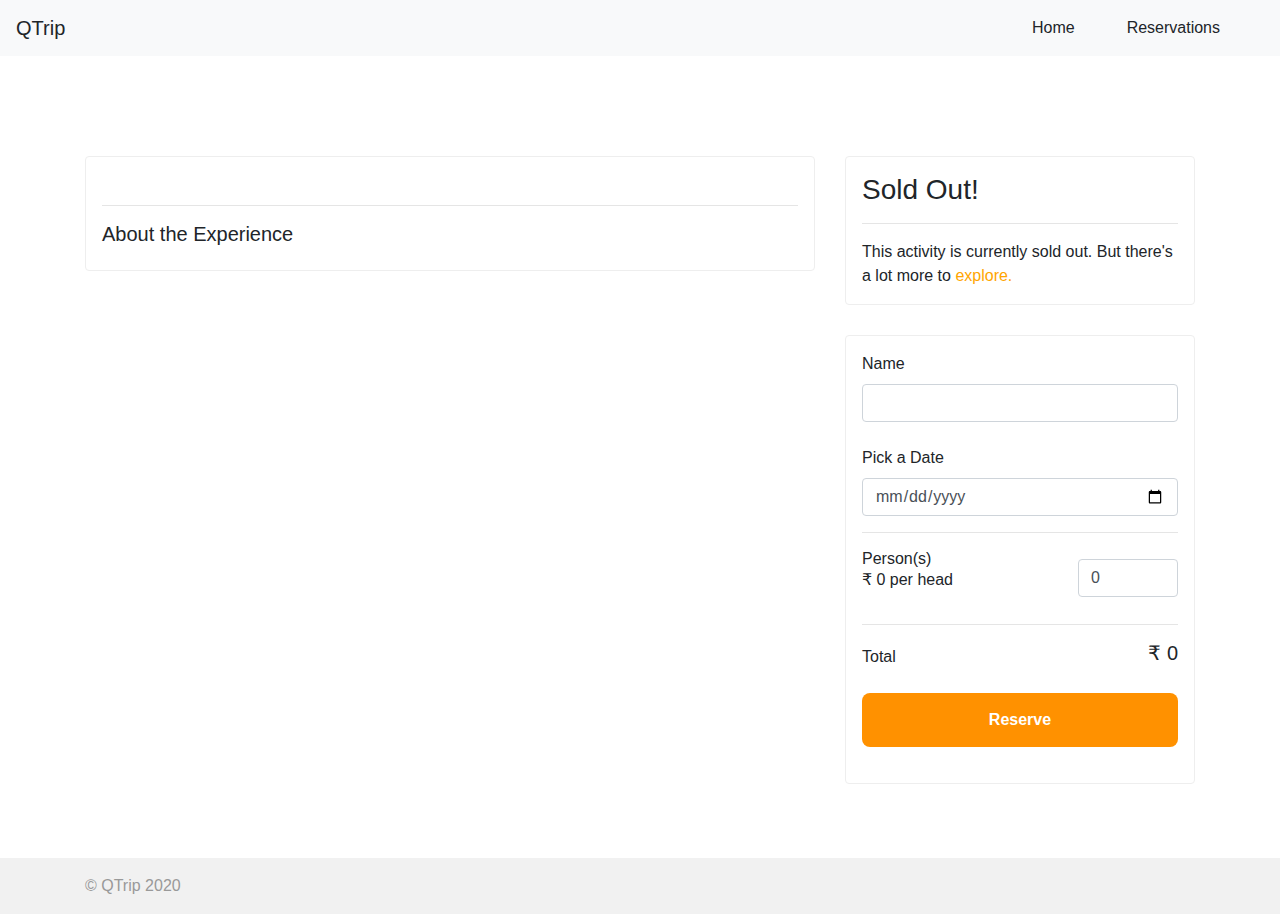
<file: frontend/pages/adventures/detail/index.html>
<!DOCTYPE html>
<html lang="en">

<head>
    <meta charset="UTF-8" />
    <meta name="viewport" content="width=device-width, initial-scale=1.0" />
    <title>QTrip adventures</title>
    <link rel="stylesheet" href="../../../css/styles.css" />
    <link rel="stylesheet" href="https://stackpath.bootstrapcdn.com/bootstrap/4.5.2/css/bootstrap.min.css"
        integrity="sha384-JcKb8q3iqJ61gNV9KGb8thSsNjpSL0n8PARn9HuZOnIxN0hoP+VmmDGMN5t9UJ0Z" crossorigin="anonymous" />
</head>

<body>
    <nav class="navbar navbar-expand-lg navbar-light bg-light">
        <a class="navbar-brand" href="../../../">QTrip</a>
        <button class="navbar-toggler" type="button" data-toggle="collapse" data-target="#navbarNavDropdown"
            aria-controls="navbarNavDropdown" aria-expanded="false" aria-label="Toggle navigation">
            <span class="navbar-toggler-icon"></span>
        </button>
        <div class="collapse navbar-collapse" id="navbarNavDropdown">
            <ul class="navbar-nav d-flex justify-content-end w-100">
                <li class="nav-item active">
                    <a class="nav-link" href="../../../">Home <span class=" sr-only">(current)</span></a>
                </li>
                <li class="nav-item">
                    <a class="nav-link" href="../reservations/">Reservations</a>
                </li>
            </ul>
        </div>
    </nav>
    <div class="container">
        <div class="content">
            <div class="alert alert-success" id="reserved-banner">
                Greetings! Reservation for this adventure is successful. (Click
                <a href="../reservations/"><strong>here</strong></a>
                to view your reservations)
            </div>
            <div class="row">
                <div class="col-lg-8">
                    <div class="adventure-detail-card mb-3">
                        <div>
                            <h1 id="adventure-name"></h1>
                            <p style="font-size: 20px; color: #999" id="adventure-subtitle"></p>
                        </div>
                        <div class="row mb-3" id="photo-gallery">
                            <div id="carouselExampleIndicators" class="carousel slide" data-ride="carousel">
                                <ol class="carousel-indicators">

                                  </ol>
                                  <div class="carousel-inner">
                                  </div>
                            <a class="carousel-control-prev" href="#carouselExampleIndicators" role="button" data-slide="prev">
                                <span class="carousel-control-prev-icon" aria-hidden="true"></span>
                                <span class="sr-only">Previous</span>
                            </a>
                            <a class="carousel-control-next" href="#carouselExampleIndicators" role="button" data-slide="next">
                                <span class="carousel-control-next-icon" aria-hidden="true"></span>
                                <span class="sr-only">Next</span>
                            </a>
                            </div>
                        </div>

                        <hr />
                        <h5>About the Experience</h5>
                        <div id="adventure-content"></div>
                    </div>
                </div>
                <div class="col-lg-4">
                    <div class="">
                        <div id="reservation-panel-sold-out">
                            <h3>Sold Out!</h3>
                            <hr />
                            This activity is currently sold out. But there's a lot more to
                            <a href="../../../" style="color: orange !important">explore.</a>
                        </div>
                        <div id="reservation-panel-available">
                            <form id="myForm" action="https://qtrip-dynamic-9li2.onrender.com/reservations/new" method="post">
                                <label>Name</label>
                                <input type="text" class="form-control" name="name" required />
                                <br />
                                <label>Pick a Date</label>
                                <input type="date" class="form-control" name="date" required />
                                <hr />
                                <div class=" d-flex align-items-center justify-content-between">
                                    <div>
                                        <h6 class="m-0">Person(s)</h6>
                                        <p class="m-0" style="font-size: 16px; color: #999">
                                        <div class="d-inline">₹</div>
                                        <div class="d-inline" id="reservation-person-cost">0</div> per head
                                        </p>
                                    </div>
                                    <div>
                                        <input type="number" class="form-control" min="1" max="10" value="0"
                                            name="person" required onkeyup="onPersonsChange(event)"
                                            style="width: 100px" />
                                    </div>
                                </div>
                                <hr />
                                <div class="d-flex align-items-center justify-content-between">
                                    <div>
                                        <h6 class="m-0">Total</h6>
                                    </div>
                                    <div>
                                        <h5>
                                            ₹
                                            <div class="d-inline" id="reservation-cost">0</div>
                                        </h5>
                                    </div>
                                </div>
                                <button class="reserve-button" type="submit">Reserve</button>
                            </form>
                        </div>
                    </div>
                </div>
            </div>
        </div>
    </div>
    <footer>
        <div class="container">© QTrip 2020</div>
    </footer>
    <script src="https://code.jquery.com/jquery-3.5.1.min.js"
        integrity="sha256-9/aliU8dGd2tb6OSsuzixeV4y/faTqgFtohetphbbj0=" crossorigin="anonymous"></script>
    <script src="https://cdn.jsdelivr.net/npm/popper.js@1.16.1/dist/umd/popper.min.js"
        integrity="sha384-9/reFTGAW83EW2RDu2S0VKaIzap3H66lZH81PoYlFhbGU+6BZp6G7niu735Sk7lN"
        crossorigin="anonymous"></script>
    <script src="https://stackpath.bootstrapcdn.com/bootstrap/4.5.2/js/bootstrap.min.js"
        integrity="sha384-B4gt1jrGC7Jh4AgTPSdUtOBvfO8shuf57BaghqFfPlYxofvL8/KUEfYiJOMMV+rV"
        crossorigin="anonymous"></script>
    <script type="module">
        import {
            getAdventureIdFromURL,
            fetchAdventureDetails,
            addAdventureDetailsToDOM,
            addBootstrapPhotoGallery,
            conditionalRenderingOfReservationPanel,
            captureFormSubmitUsingJQuery,
            calculateReservationCostAndUpdateDOM,
            showBannerIfAlreadyReserved,
        } from "../../../modules/adventure_details_page.js";
        (async function () {
            let adventureId = await getAdventureIdFromURL(window.location.search);
            let adventureDetails = await fetchAdventureDetails(adventureId);
            addAdventureDetailsToDOM(adventureDetails);
            addBootstrapPhotoGallery(adventureDetails.images);
            conditionalRenderingOfReservationPanel(adventureDetails);
            captureFormSubmitUsingJQuery(adventureDetails);
            showBannerIfAlreadyReserved(adventureDetails);
            function onPersonsChange(event) {
                calculateReservationCostAndUpdateDOM(
                    adventureDetails,
                    event.target.value
                );
            }
            window.onPersonsChange = onPersonsChange;
        })(); 
    </script>
</body>

</html>
</file>
<file: frontend/css/styles.css>
* {
  margin: 0px;
  padding: 0px;
}
html,
body {
  position: relative;
}

body {
  overflow-y: auto;
  min-height: 100vh;
}
textarea:focus,
input:focus {
  outline: none;
}
a {
  color: inherit !important;
  text-decoration: none !important;
}
footer {
  background: #f1f1f1;
  width: 100%;
  padding: 16px 0px;
  color: #999;
  position: absolute;
  bottom: 0;
  /* width: 100%; */
  /* height: 2.5rem;   */
}

.banner {
  height: 500px;
  width: 100%;
  background: #999;
  margin: 20px 0px;
}

.content {
  padding: 100px 0px;
  /* display: flex;
  flex-wrap: wrap; */
}
.tile {
  /* TODO: MODULE_CARDS */
  /* 1. Fill in the required properties. */
  background: #fff;  
 }
 .tile img {
  /* TODO: MODULE_CARDS */
  /* 1. Fill in the required properties. */
  width: 100%;
  border-radius: 12px;
  height: 360px;
 }
 .tile img:hover {
  /* TODO: MODULE_CARDS */
  /* 1. Fill in the required properties. */
  filter: brightness(50%);
  transform:scale(1.1,1.1);
  border-radius: 12px;
  }
  
 /* Hint: Notice the position:absolute and z-index properties. */
 /* Think about how those in relation to the existing "tile" classes. */
 .tile-text {
  position: absolute;
  z-index: 1;
  text-transform: uppercase;
  letter-spacing: 2px;
  text-align: center;
  top: 85%;
  left: 50%;
  transform: translate(-50%, -50%);
  color:white;
 }
 
.hero-image {
  /* Use "linear-gradient" to add a darken background effect to the image (photographer.jpg). This will make the text easier to read */
  background-image: linear-gradient(rgba(0, 0, 0, 0.5), rgba(0, 0, 0, 0.5)),
    url("https://images.pexels.com/photos/2422461/pexels-photo-2422461.jpeg?cs=srgb&dl=pexels-josh-hild-2422461.jpg&fm=jpg");

  /* Set a specific height */
  height: 50vh;
  width: 100vw;
  /* Position and center the image to scale nicely on all screens */
  background-position: center;
  background-repeat: no-repeat;
  background-size: cover;
  position: relative;
}

.hero-subheading {
  font-size: 24px;
  font-weight: 100;
}
.hero-input {
  width: 80%;
  height: 50px;
  padding: 16px;
  border-radius: 8px;
  border: none;
}

.nav-link {
  margin-right: 36px;
}

/* activity page css */

.activity-card {
  color: #000;
  position: relative;
  height:auto;
  /* width: calc(25% - 20px); */
  /* padding: 6px; */
  border: 1px solid #ddd;
  border-radius: 8px;
  cursor: pointer;
  -webkit-transition: 0.2s all;
  overflow: hidden;

  display: flex;
  flex-direction: column;
  justify-content: center;
  align-items: stretch;
  align-content: stretch;
}
.activity-card img {
  width:100%;
  height: 260px;
  /* height: 80%; */
  /* border-radius: 8px; */
  -webkit-transition: 0.2s all;
  /* -webkit-filter: brightness(70%); */
}
.activity-card img:hover {
  -webkit-filter: brightness(50%);
  /* transform: scale(1.1); */
}

/* activity-detail page css */

.adventure-detail-card {
  border: 1px solid #eee;
  border-radius: 4px;
  padding: 16px;
  /* margin: 8px; */
}

.activity-card-image {
  height: 500px;
  width: 100%;
  cursor: pointer;
  -webkit-transition: 0.2s all;
  border-radius: 2px;
}
.activity-card-image:hover {
  -webkit-filter: brightness(50%);
}
.experience-content ul li {
  margin-left: 16px;
  padding: 0;
}
.filter-bar {
  border-top: 1px solid #999;
  border-bottom: 1px solid #999;
  padding: 20px 0px;
}

.filter-bar-tile {
  border-right: 1px solid #999;
  padding: 0px 20px;
}

.category-filter {
  position: relative;
  display: inline-block;
  border: 1px solid orange;
  border-radius: 20px;
  padding: 5px 20px;
  margin: 10px 10px 10px 0px;
}

.category-filter .close{
  position: absolute;
    top: 2px;
    right: 2px;
    z-index: 100;
    background-color: #FFF;
    padding: 5px 2px 2px;
    color: #000;
    font-weight: bold;
    cursor: pointer;
    opacity: .2;
    text-align: center;
    font-size: 22px;
    line-height: 10px;
    border-radius: 50%;
}
.category-banner {
  position: absolute;
  /* height: 50px; */
  padding: 5px 10px;
  box-shadow: 2px 1px 10px 1px rgba(0, 0, 0, 0.3);
  /*
  box-shadow: 0px 9.4px 20.4px rgba(0, 0, 0, 0.13),
    0px 9.2px 20.6px rgba(0, 0, 0, 0.1); */
  min-width: 50%;
  color: #fff;
  background: rgb(255, 145, 0);
  top: 0;
  right: 0;
  z-index: 1;
  margin-top: 16px;
  margin-right: 8px;
  display: flex;
  justify-content: center;
  align-items: center;
  border-radius: 10px 0px 0px 10px;
  font-weight: bolder;
}

.reserve-button {
  width: 100%;
  border: none;
  background-color: rgb(255, 145, 0);
  color: #fff;
  font-weight: bolder;
  padding: 15px;
  margin: 20px 0px;
  border-radius: 8px;
  display: flex;
  justify-content: center;
  cursor: pointer;
}
.reserve-button:hover {
  background-color: rgb(226, 129, 1);
}
/* Chrome, Safari, Edge, Opera */
input::-webkit-outer-spin-button,
input::-webkit-inner-spin-button {
  -webkit-appearance: none;
  margin: 0;
}

/* Firefox */
input[type="number"] {
  -moz-appearance: textfield;
}
#reserved-banner {
  display: none;
}
.reservation-visit-button {
  background-color: rgb(255, 145, 0);
  color: #fff;
  display: flex;
  justify-content: center;
  align-items: center;
  text-align: center;
  padding: 10px;
  white-space: nowrap;
  border-radius: 20px;
  cursor: pointer;
}
.reservation-visit-button:hover {
  background-color: rgb(226, 129, 1);
}

#carouselExampleIndicators {
  width: 100%;
}
#reservation-panel-sold-out {
  border: solid 1px #eee;
  border-radius: 4px;
  padding: 16px;
  margin-bottom: 30px;
}
#reservation-panel-available {
  border: solid 1px #eee;
  border-radius: 4px;
  padding: 16px;
  margin-bottom: 30px;
}
</file>
